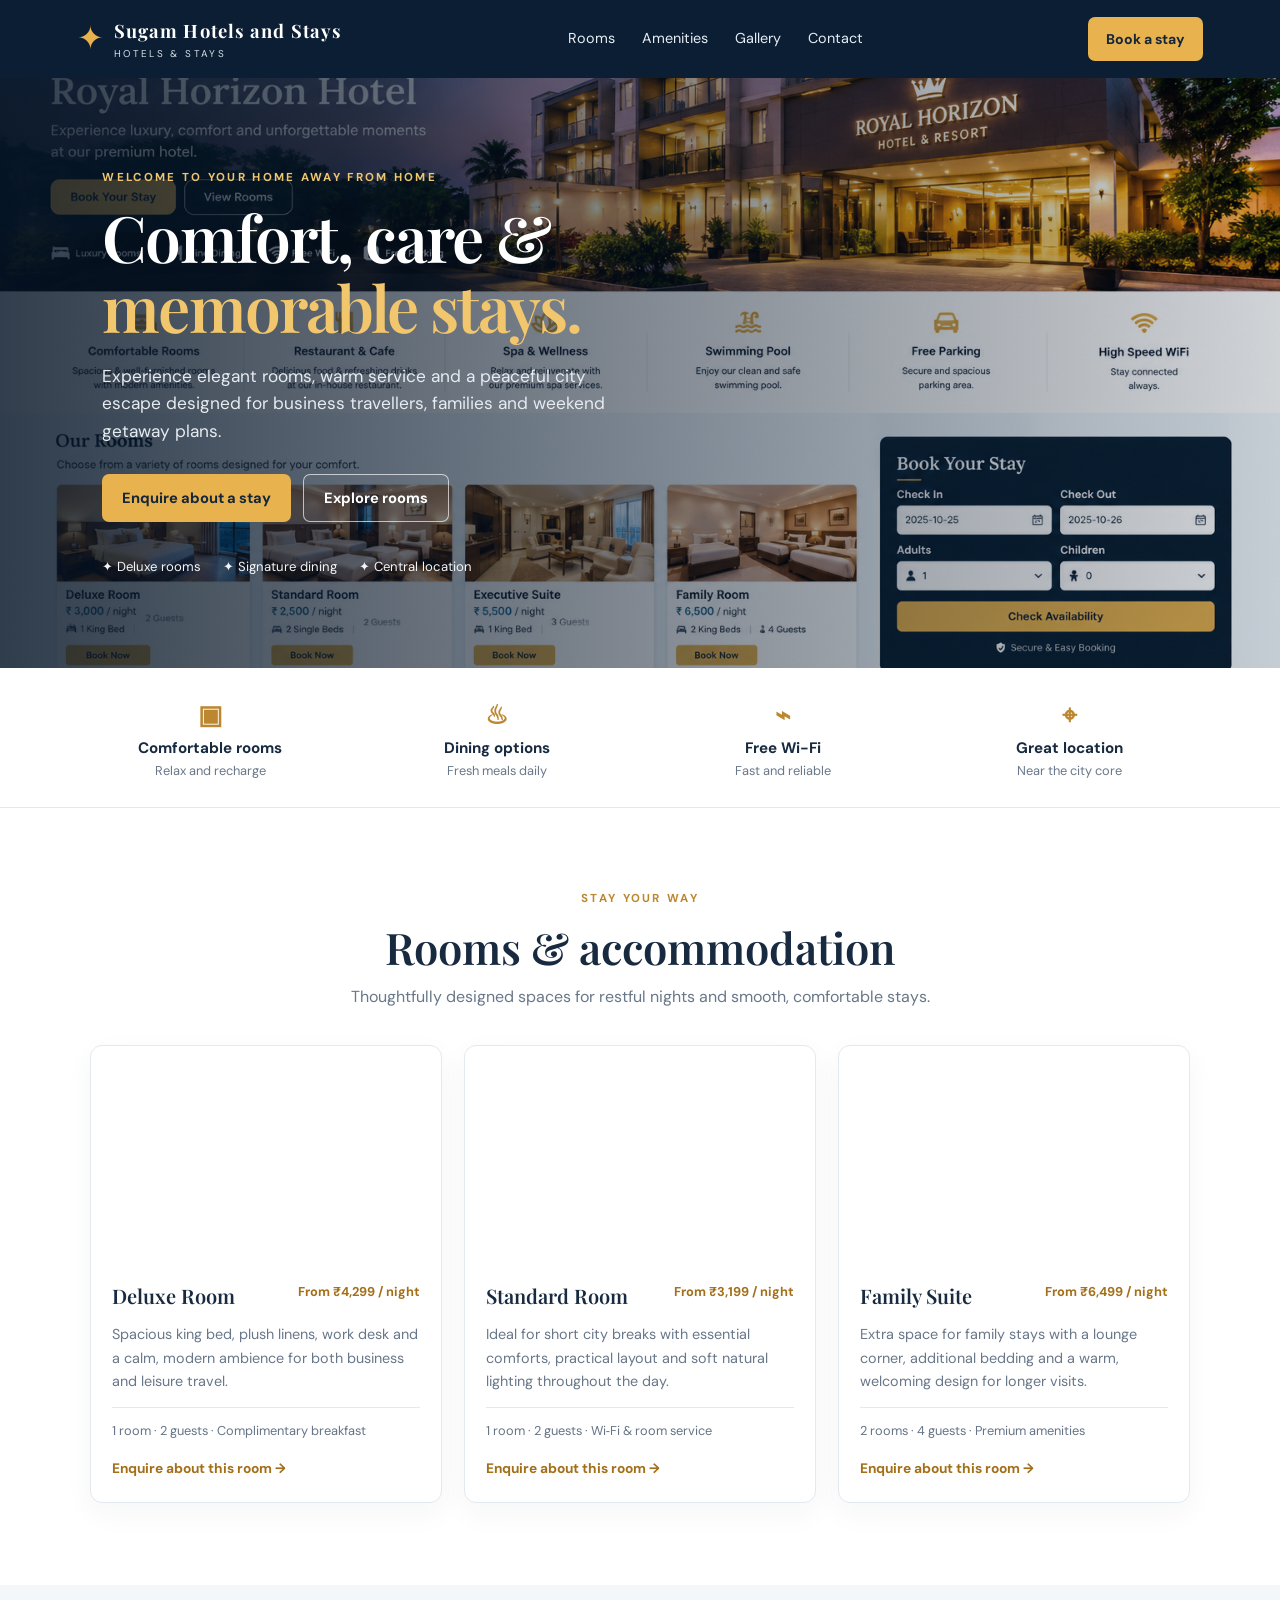
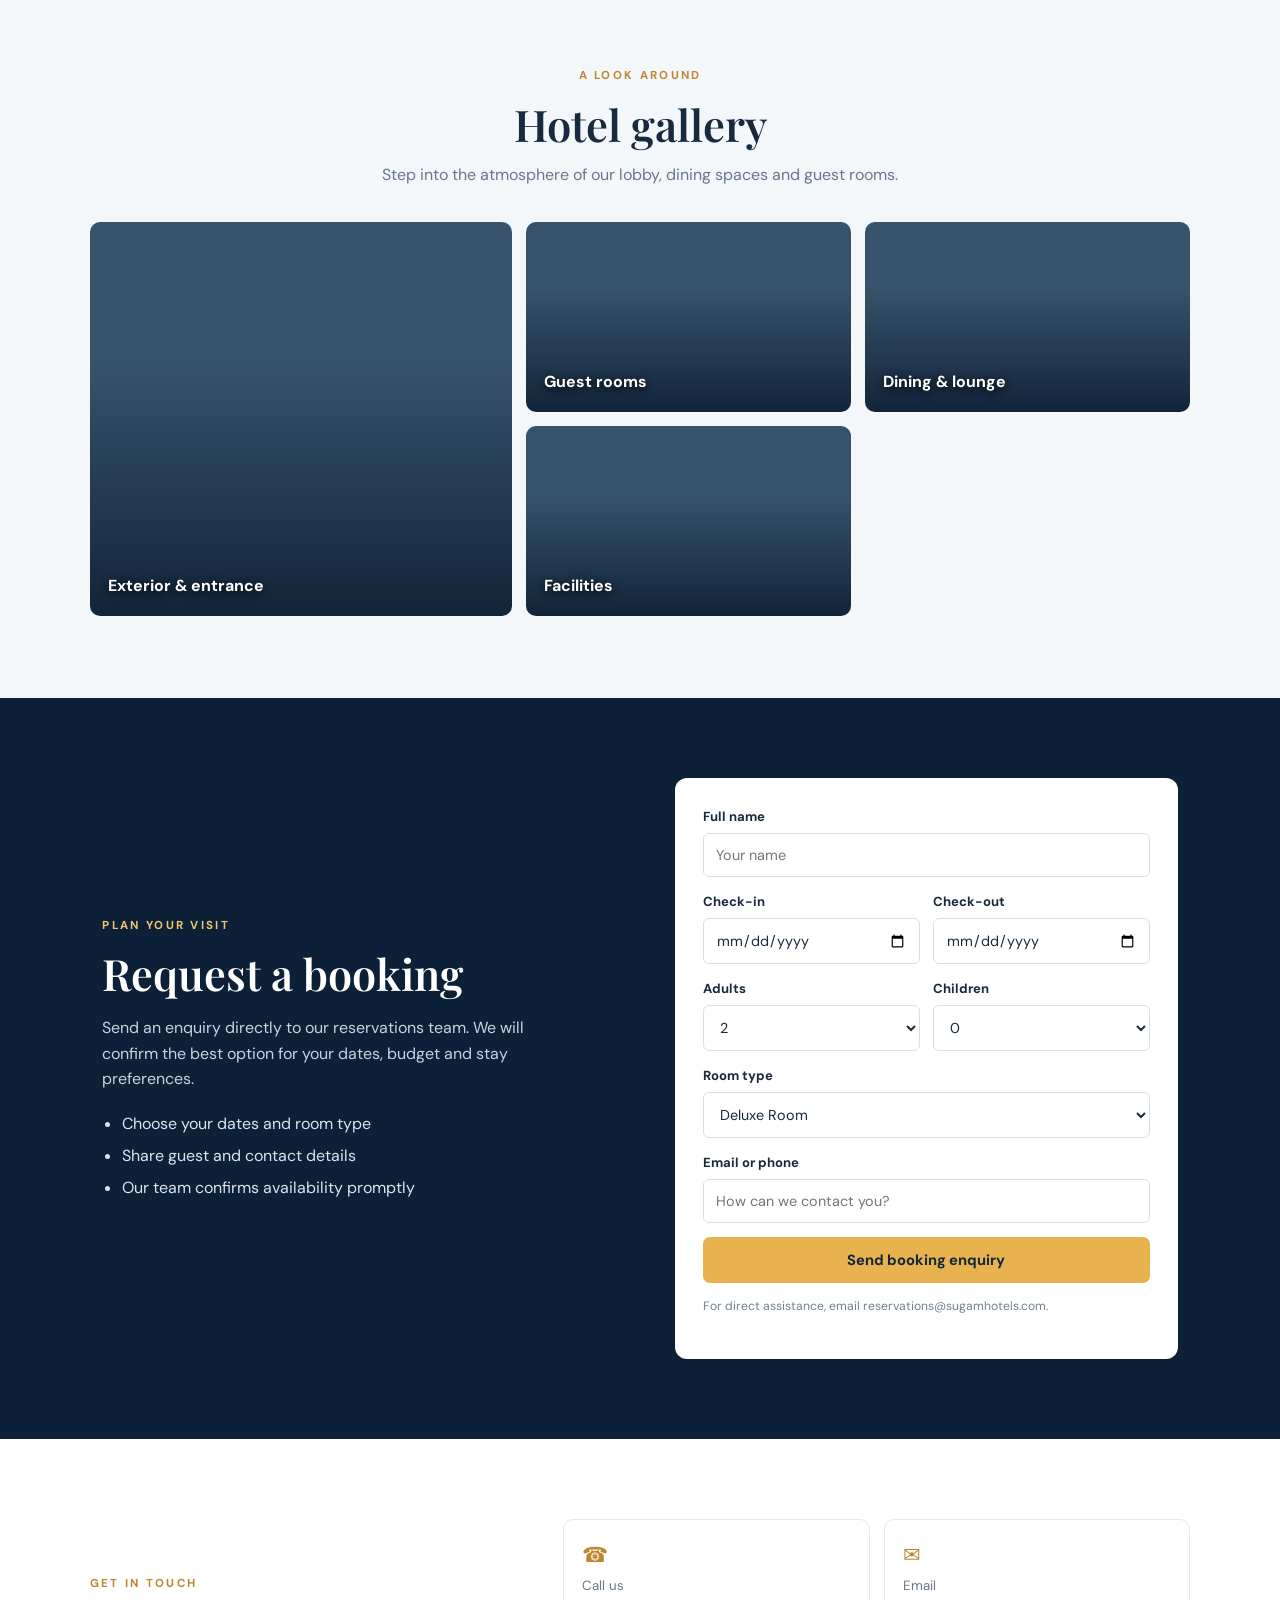
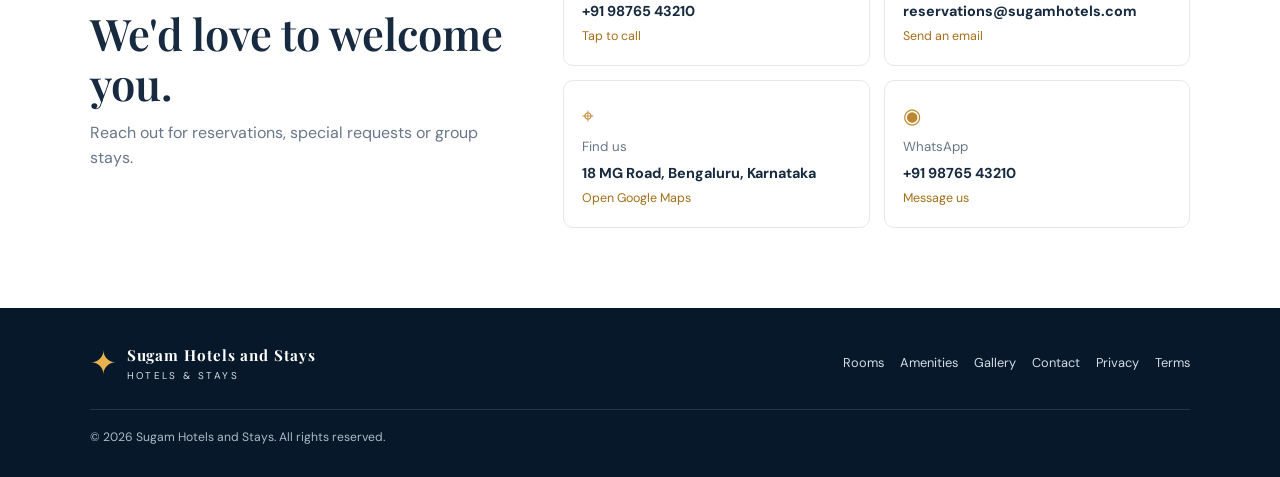
<file: index.html>
<!doctype html>
<html lang="en">
<head>
  <meta charset="utf-8">
  <meta name="viewport" content="width=device-width, initial-scale=1">
  <meta name="description" content="Boutique hotel rooms, dining, amenities and seamless booking enquiries at Sugam Hotels and Stays.">
  <title>Sugam Hotels and Stays | Boutique Hotel & Stay</title>
  <link rel="stylesheet" href="style.css">
</head>
<body>
<header class="topbar">
  <a class="brand" href="#home"><span class="brand-mark">✦</span><span><strong>Sugam Hotels and Stays</strong><small>HOTELS & STAYS</small></span></a>
  <nav><a href="#rooms">Rooms</a><a href="#amenities">Amenities</a><a href="#gallery">Gallery</a><a href="#contact">Contact</a></nav>
  <a class="nav-cta" href="#booking">Book a stay</a>
</header>

<main>
<section class="hero" id="home">
  <div class="hero-content">
    <p class="eyebrow">WELCOME TO YOUR HOME AWAY FROM HOME</p>
    <h1>Comfort, care &<br><span>memorable stays.</span></h1>
    <p class="hero-copy">Experience elegant rooms, warm service and a peaceful city escape designed for business travellers, families and weekend getaway plans.</p>
    <div class="hero-actions"><a class="button gold" href="#booking">Enquire about a stay</a><a class="button outline" href="#rooms">Explore rooms</a></div>
    <div class="quick-points"><span>✦ Deluxe rooms</span><span>✦ Signature dining</span><span>✦ Central location</span></div>
  </div>
</section>

<section class="trust-strip" id="amenities">
  <div><b>▣</b><strong>Comfortable rooms</strong><small>Relax and recharge</small></div>
  <div><b>♨</b><strong>Dining options</strong><small>Fresh meals daily</small></div>
  <div><b>⌁</b><strong>Free Wi-Fi</strong><small>Fast and reliable</small></div>
  <div><b>⌖</b><strong>Great location</strong><small>Near the city core</small></div>
</section>

<section class="section rooms-section" id="rooms">
  <div class="section-title"><p class="eyebrow">STAY YOUR WAY</p><h2>Rooms & accommodation</h2><p>Thoughtfully designed spaces for restful nights and smooth, comfortable stays.</p></div>
  <div class="room-grid">
    <article class="room-card"><div class="room-photo photo-one" role="img" aria-label="Hotel bedroom"></div><div class="room-info"><div class="room-heading"><h3>Deluxe Room</h3><span>From ₹4,299 / night</span></div><p>Spacious king bed, plush linens, work desk and a calm, modern ambience for both business and leisure travel.</p><div class="room-meta">1 room · 2 guests · Complimentary breakfast</div><a href="#booking" class="text-link">Enquire about this room →</a></div></article>
    <article class="room-card"><div class="room-photo photo-two" role="img" aria-label="Hotel twin bedroom"></div><div class="room-info"><div class="room-heading"><h3>Standard Room</h3><span>From ₹3,199 / night</span></div><p>Ideal for short city breaks with essential comforts, practical layout and soft natural lighting throughout the day.</p><div class="room-meta">1 room · 2 guests · Wi‑Fi & room service</div><a href="#booking" class="text-link">Enquire about this room →</a></div></article>
    <article class="room-card"><div class="room-photo photo-three" role="img" aria-label="Hotel suite sitting area"></div><div class="room-info"><div class="room-heading"><h3>Family Suite</h3><span>From ₹6,499 / night</span></div><p>Extra space for family stays with a lounge corner, additional bedding and a warm, welcoming design for longer visits.</p><div class="room-meta">2 rooms · 4 guests · Premium amenities</div><a href="#booking" class="text-link">Enquire about this room →</a></div></article>
  </div>
</section>

<section class="gallery-section" id="gallery">
  <div class="section-title"><p class="eyebrow">A LOOK AROUND</p><h2>Hotel gallery</h2><p>Step into the atmosphere of our lobby, dining spaces and guest rooms.</p></div>
  <div class="gallery-grid"><div class="gallery-tile g1">Exterior & entrance</div><div class="gallery-tile g2">Guest rooms</div><div class="gallery-tile g3">Dining & lounge</div><div class="gallery-tile g4">Facilities</div></div>
</section>

<section class="booking-wrap" id="booking">
  <div class="booking-copy"><p class="eyebrow">PLAN YOUR VISIT</p><h2>Request a booking</h2><p>Send an enquiry directly to our reservations team. We will confirm the best option for your dates, budget and stay preferences.</p><ul><li>Choose your dates and room type</li><li>Share guest and contact details</li><li>Our team confirms availability promptly</li></ul></div>
  <form id="booking-form" class="booking-form">
    <label>Full name<input name="name" required placeholder="Your name"></label>
    <div class="form-row"><label>Check-in<input name="checkin" type="date" required></label><label>Check-out<input name="checkout" type="date" required></label></div>
    <div class="form-row"><label>Adults<select name="adults"><option>1</option><option selected>2</option><option>3</option><option>4</option><option>5+</option></select></label><label>Children<select name="children"><option selected>0</option><option>1</option><option>2</option><option>3+</option></select></label></div>
    <label>Room type<select name="room"><option>Deluxe Room</option><option>Standard Room</option><option>Family Suite</option><option>Not sure yet</option></select></label>
    <label>Email or phone<input name="contact" required placeholder="How can we contact you?"></label>
    <button class="button gold full" type="submit">Send booking enquiry</button>
    <p class="form-note">For direct assistance, email reservations@sugamhotels.com.</p>
    <p id="form-status" class="form-status" role="status"></p>
  </form>
</section>

<section class="contact-section" id="contact">
  <div><p class="eyebrow">GET IN TOUCH</p><h2>We'd love to welcome you.</h2><p>Reach out for reservations, special requests or group stays.</p></div>
  <div class="contact-cards">
    <div><span>☎</span><small>Call us</small><strong>+91 98765 43210</strong><a href="tel:+919876543210">Tap to call</a></div>
    <div><span>✉</span><small>Email</small><strong>reservations@sugamhotels.com</strong><a href="mailto:reservations@sugamhotels.com">Send an email</a></div>
    <div><span>⌖</span><small>Find us</small><strong>18 MG Road, Bengaluru, Karnataka</strong><a href="https://maps.google.com/?q=18+MG+Road+Bengaluru" target="_blank" rel="noopener">Open Google Maps</a></div>
    <div><span>◉</span><small>WhatsApp</small><strong>+91 98765 43210</strong><a href="https://wa.me/919876543210" target="_blank" rel="noopener">Message us</a></div>
  </div>
</section>
</main>
<footer><a class="brand footer-brand" href="#home"><span class="brand-mark">✦</span><span><strong>Sugam Hotels and Stays</strong><small>HOTELS & STAYS</small></span></a><div class="footer-links"><a href="#rooms">Rooms</a><a href="#amenities">Amenities</a><a href="#gallery">Gallery</a><a href="#contact">Contact</a><a href="privacy.html">Privacy</a><a href="terms.html">Terms</a></div><p>© <span id="year"></span> Sugam Hotels and Stays. All rights reserved.</p></footer>
<script src="script.js"></script>
</body>
</html>
</file>
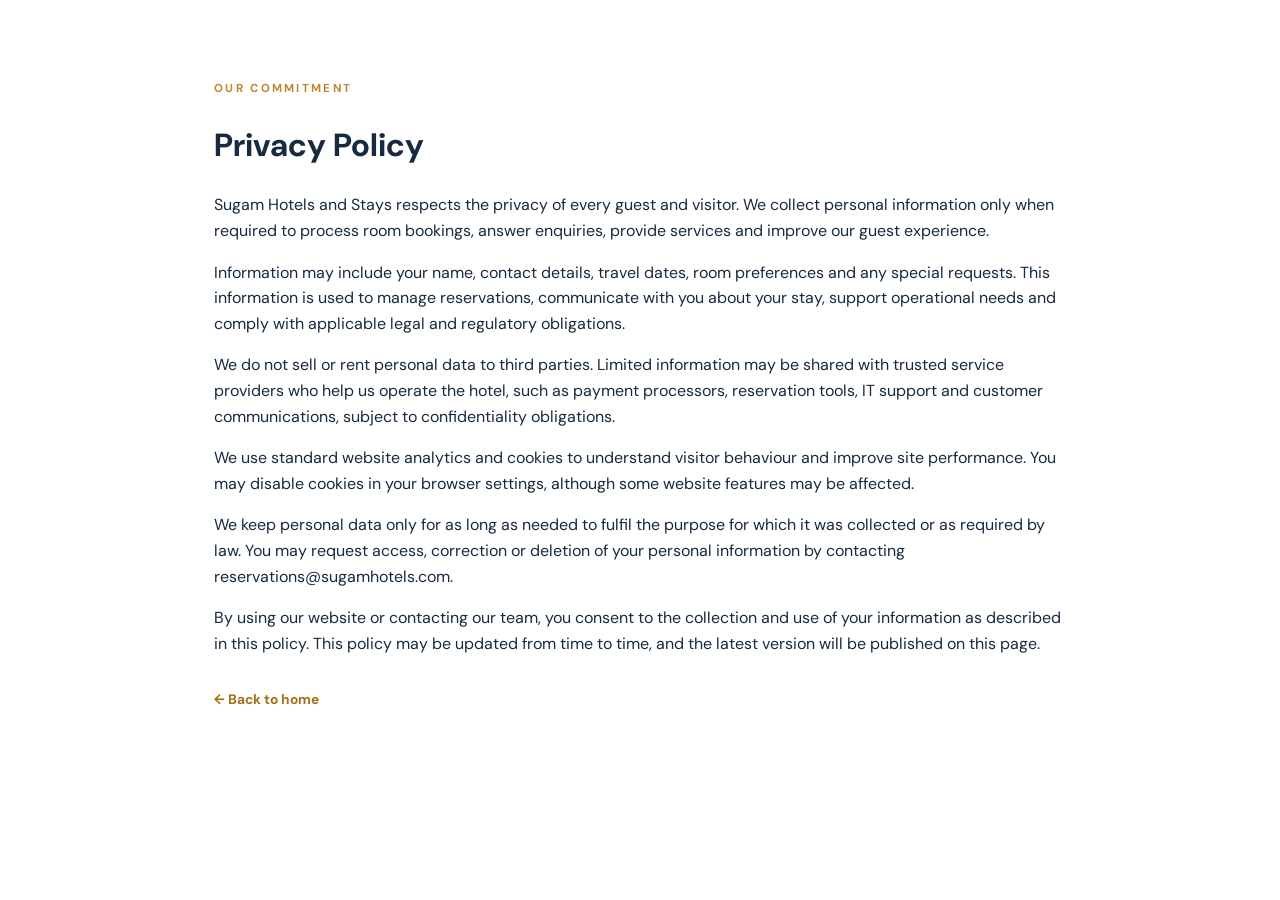
<file: privacy.html>
<!doctype html>
<html lang="en">
<head>
  <meta charset="utf-8">
  <meta name="viewport" content="width=device-width, initial-scale=1">
  <title>Privacy Policy | Sugam Hotels and Stays</title>
  <link rel="stylesheet" href="style.css">
</head>
<body>
  <main class="section" style="max-width: 900px; margin: 0 auto; padding: 80px 24px;">
    <p class="eyebrow">OUR COMMITMENT</p>
    <h1>Privacy Policy</h1>
    <p>Sugam Hotels and Stays respects the privacy of every guest and visitor. We collect personal information only when required to process room bookings, answer enquiries, provide services and improve our guest experience.</p>
    <p>Information may include your name, contact details, travel dates, room preferences and any special requests. This information is used to manage reservations, communicate with you about your stay, support operational needs and comply with applicable legal and regulatory obligations.</p>
    <p>We do not sell or rent personal data to third parties. Limited information may be shared with trusted service providers who help us operate the hotel, such as payment processors, reservation tools, IT support and customer communications, subject to confidentiality obligations.</p>
    <p>We use standard website analytics and cookies to understand visitor behaviour and improve site performance. You may disable cookies in your browser settings, although some website features may be affected.</p>
    <p>We keep personal data only for as long as needed to fulfil the purpose for which it was collected or as required by law. You may request access, correction or deletion of your personal information by contacting reservations@sugamhotels.com.</p>
    <p>By using our website or contacting our team, you consent to the collection and use of your information as described in this policy. This policy may be updated from time to time, and the latest version will be published on this page.</p>
    <p><a class="text-link" href="index.html">← Back to home</a></p>
  </main>
</body>
</html>
</file>
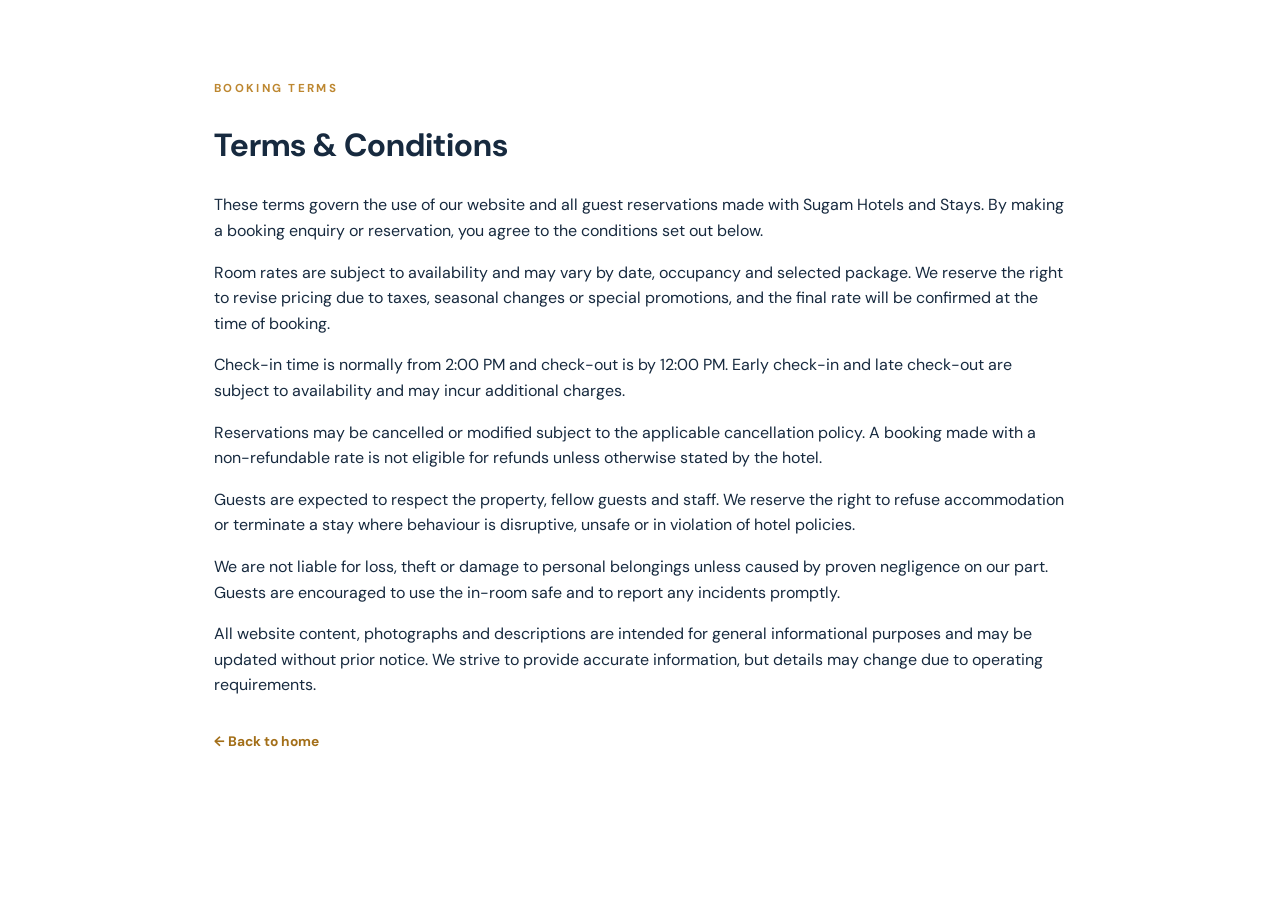
<file: terms.html>
<!doctype html>
<html lang="en">
<head>
  <meta charset="utf-8">
  <meta name="viewport" content="width=device-width, initial-scale=1">
  <title>Terms & Conditions | Sugam Hotels and Stays</title>
  <link rel="stylesheet" href="style.css">
</head>
<body>
  <main class="section" style="max-width: 900px; margin: 0 auto; padding: 80px 24px;">
    <p class="eyebrow">BOOKING TERMS</p>
    <h1>Terms & Conditions</h1>
    <p>These terms govern the use of our website and all guest reservations made with Sugam Hotels and Stays. By making a booking enquiry or reservation, you agree to the conditions set out below.</p>
    <p>Room rates are subject to availability and may vary by date, occupancy and selected package. We reserve the right to revise pricing due to taxes, seasonal changes or special promotions, and the final rate will be confirmed at the time of booking.</p>
    <p>Check-in time is normally from 2:00 PM and check-out is by 12:00 PM. Early check-in and late check-out are subject to availability and may incur additional charges.</p>
    <p>Reservations may be cancelled or modified subject to the applicable cancellation policy. A booking made with a non-refundable rate is not eligible for refunds unless otherwise stated by the hotel.</p>
    <p>Guests are expected to respect the property, fellow guests and staff. We reserve the right to refuse accommodation or terminate a stay where behaviour is disruptive, unsafe or in violation of hotel policies.</p>
    <p>We are not liable for loss, theft or damage to personal belongings unless caused by proven negligence on our part. Guests are encouraged to use the in-room safe and to report any incidents promptly.</p>
    <p>All website content, photographs and descriptions are intended for general informational purposes and may be updated without prior notice. We strive to provide accurate information, but details may change due to operating requirements.</p>
    <p><a class="text-link" href="index.html">← Back to home</a></p>
  </main>
</body>
</html>
</file>
<file: style.css>
@import url('https://fonts.googleapis.com/css2?family=DM+Sans:wght@400;500;600;700&family=Playfair+Display:wght@500;600;700&display=swap');
:root{--navy:#0c2138;--navy2:#132f4a;--gold:#e8b24f;--ink:#172a3f;--muted:#687789;--pale:#f4f7fa;--line:#e3e9ef}
*{box-sizing:border-box}html{scroll-behavior:smooth}body{margin:0;color:var(--ink);font-family:'DM Sans',sans-serif;line-height:1.6}a{color:inherit;text-decoration:none}.topbar{height:78px;background:#0b1e33;color:#fff;display:flex;align-items:center;justify-content:space-between;padding:0 6%;gap:24px}.brand{display:flex;align-items:center;gap:10px;min-width:max-content}.brand-mark{font-size:2rem;color:var(--gold)}.brand strong{display:block;font-family:'Playfair Display',serif;font-size:1.15rem;letter-spacing:.06em}.brand small{display:block;font-size:.62rem;letter-spacing:.24em;color:#d7dfe8}.topbar nav{display:flex;gap:27px;font-size:.9rem;color:#e7edf4}.topbar nav a:hover,.footer-links a:hover{color:var(--gold)}.nav-cta{background:var(--gold);color:#14263a;padding:11px 18px;border-radius:7px;font-weight:700;font-size:.88rem}.hero{min-height:590px;display:flex;align-items:center;padding:75px 8%;color:white;background-color:#1b3a55;background-image: linear-gradient(90deg, rgba(5,20,38,.82), rgba(5,20,38,.18)), url('hotel-hero.png');;background-position:center;background-size:cover}.hero-content{max-width:650px}.eyebrow{font-size:.72rem;letter-spacing:.2em;font-weight:700;color:#bd8730;margin:0 0 14px}.hero .eyebrow{color:#f0c56f}.hero h1{font:600 clamp(2.8rem,5vw,4.6rem)/1.1 'Playfair Display',serif;margin:0 0 20px;letter-spacing:-.03em}.hero h1 span{color:#f2c66d}.hero-copy{font-size:1.08rem;color:#e6ebf1;max-width:520px}.hero-actions{display:flex;gap:12px;margin:28px 0 34px;flex-wrap:wrap}.button{display:inline-flex;justify-content:center;align-items:center;padding:13px 20px;border:0;border-radius:7px;font:700 .92rem 'DM Sans',sans-serif;cursor:pointer}.gold{background:var(--gold);color:#14263a}.outline{border:1px solid #ffffffa8;color:#fff;background:#ffffff0a}.quick-points{display:flex;gap:22px;flex-wrap:wrap;font-size:.82rem;color:#f4f5f7}.trust-strip{display:grid;grid-template-columns:repeat(4,1fr);padding:26px 6%;border-bottom:1px solid var(--line);gap:20px}.trust-strip>div{text-align:center;display:flex;flex-direction:column;align-items:center}.trust-strip b{font-size:1.65rem;color:#bd8730}.trust-strip strong{font-size:.95rem}.trust-strip small{color:var(--muted);font-size:.8rem}.section,.gallery-section{padding:82px 7%}.section-title{text-align:center;max-width:680px;margin:0 auto 35px}.section-title h2,.booking-copy h2,.contact-section h2{font:600 clamp(2rem,3.4vw,3rem)/1.15 'Playfair Display',serif;margin:0 0 12px}.section-title>p:last-child,.contact-section>div:first-child>p:last-child{color:var(--muted);margin:0}.room-grid{display:grid;grid-template-columns:repeat(3,1fr);gap:22px}.room-card{border:1px solid var(--line);border-radius:12px;overflow:hidden;background:#fff;box-shadow:0 10px 30px #10243b0b}.room-photo{height:215px;background-size:cover;background-position:center}.photo-one{background-image:url('https://images.unsplash.com/photo-1611892440504-42a792e24d32?auto=format&fit=crop&w=900&q=80')}.photo-two{background-image:url('https://images.unsplash.com/photo-1590490360182-c33d57733427?auto=format&fit=crop&w=900&q=80')}.photo-three{background-image:url('https://images.unsplash.com/photo-1611892440504-42a792e24d32?auto=format&fit=crop&w=900&q=80')}.room-info{padding:21px}.room-heading{display:flex;justify-content:space-between;align-items:flex-start;gap:10px}.room-heading h3{font:600 1.25rem 'Playfair Display',serif;margin:0}.room-heading span{color:#a36f19;font-weight:700;font-size:.8rem;text-align:right}.room-info p{color:var(--muted);font-size:.9rem}.room-meta{border-top:1px solid var(--line);padding-top:13px;color:#657486;font-size:.8rem}.text-link{display:inline-block;color:#a36f19;font-weight:700;font-size:.86rem;margin-top:16px}.gallery-section{background:var(--pale)}.gallery-grid{display:grid;grid-template-columns:1.3fr 1fr 1fr;grid-template-rows:190px 190px;gap:14px}.gallery-tile{background-size:cover;background-position:center;border-radius:10px;display:flex;align-items:flex-end;padding:18px;color:#fff;font-weight:700;text-shadow:0 2px 8px #000;background-color:#37536b;background-image:linear-gradient(0deg,#07182cc9,transparent 65%),url('https://images.unsplash.com/photo-1566073771259-6a8506099945?auto=format&fit=crop&w=1000&q=80')}.g1{grid-row:span 2}.g2{background-image:linear-gradient(0deg,#07182cc9,transparent 65%),url('https://images.unsplash.com/photo-1611892440504-42a792e24d32?auto=format&fit=crop&w=900&q=80')}.g3{background-image:linear-gradient(0deg,#07182cc9,transparent 65%),url('https://images.unsplash.com/photo-1414235077428-338989a2e8c0?auto=format&fit=crop&w=900&q=80')}.g4{background-image:linear-gradient(0deg,#07182cc9,transparent 65%),url('https://images.unsplash.com/photo-1571896349842-33c89424de2d?auto=format&fit=crop&w=900&q=80')}.booking-wrap{padding:80px 8%;background:var(--navy);color:#fff;display:grid;grid-template-columns:1fr 1fr;gap:70px;align-items:center}.booking-copy .eyebrow{color:#f0c56f}.booking-copy h2{font-size:2.7rem}.booking-copy>p:not(.eyebrow){color:#c8d3df;max-width:480px}.booking-copy ul{padding-left:20px;color:#dce4ed;line-height:2}.booking-form{padding:28px;background:#fff;color:var(--ink);border-radius:12px;display:grid;gap:14px}.booking-form label{display:grid;gap:6px;font-size:.82rem;font-weight:700}.booking-form input,.booking-form select{width:100%;padding:12px;border:1px solid #d7e0e8;border-radius:6px;background:white;color:var(--ink);font:400 .9rem 'DM Sans',sans-serif}.form-row{display:grid;grid-template-columns:1fr 1fr;gap:13px}.full{width:100%}.form-note,.form-status{font-size:.76rem;color:#718096;margin:0}.form-status{color:#176c42}.contact-section{padding:80px 7%;display:grid;grid-template-columns:.8fr 1.2fr;gap:55px;align-items:center}.contact-cards{display:grid;grid-template-columns:1fr 1fr;gap:14px}.contact-cards>div{padding:18px;border:1px solid var(--line);border-radius:10px;display:grid;gap:4px}.contact-cards span{font-size:1.3rem;color:#bd8730}.contact-cards small{color:var(--muted)}.contact-cards strong{font-size:.9rem;overflow-wrap:anywhere}.contact-cards a{font-size:.78rem;color:#a36f19}footer{background:#07182a;color:#fff;padding:30px 7%;display:flex;align-items:center;justify-content:space-between;gap:20px;flex-wrap:wrap}.footer-brand strong{font-size:.95rem}.footer-links{display:flex;gap:16px;flex-wrap:wrap;font-size:.8rem;color:#d5dce5}footer>p{font-size:.76rem;color:#aebac8;width:100%;margin:0;border-top:1px solid #ffffff20;padding-top:18px}
@media(max-width:900px){.topbar{padding:0 4%}.topbar nav{gap:13px}.hero{padding:65px 6%;min-height:530px}.room-grid{grid-template-columns:repeat(2,1fr)}.booking-wrap{gap:35px;padding:65px 6%}.contact-section{grid-template-columns:1fr;gap:30px}.trust-strip{padding:24px 4%}}
@media(max-width:620px){.topbar{height:auto;min-height:72px;flex-wrap:wrap;padding:14px 5%;gap:12px}.topbar nav{order:3;width:100%;justify-content:space-between;font-size:.82rem}.nav-cta{margin-left:auto}.brand strong{font-size:.95rem}.hero{padding:60px 6%;min-height:570px;background-position:60% center}.hero h1{font-size:2.75rem}.quick-points{gap:10px;flex-direction:column}.trust-strip{grid-template-columns:1fr 1fr;row-gap:22px}.section,.gallery-section{padding:60px 5%}.room-grid{grid-template-columns:1fr}.gallery-grid{grid-template-columns:1fr 1fr;grid-template-rows:160px 160px 160px}.g1{grid-row:auto;grid-column:span 2}.booking-wrap{grid-template-columns:1fr;padding:60px 5%;gap:25px}.booking-copy h2{font-size:2.3rem}.contact-section{padding:60px 5%}.contact-cards{grid-template-columns:1fr}footer{padding:28px 5%}.footer-links{gap:12px}.form-row{grid-template-columns:1fr 1fr}}
</file>
